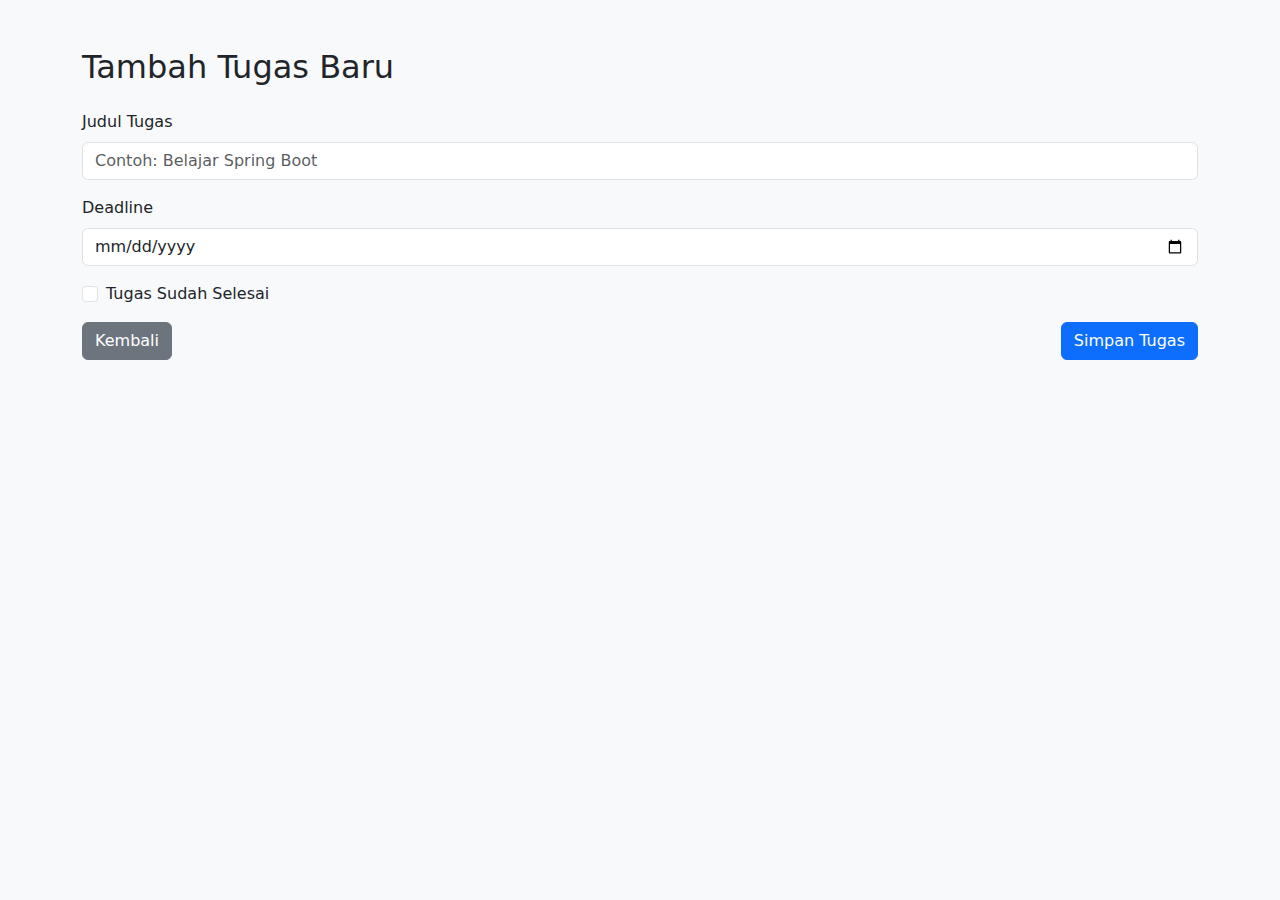
<file: demo/target/classes/templates/create.html>
<!DOCTYPE html>
<html xmlns:th="http://www.thymeleaf.org">
<head>
    <meta charset="UTF-8">
    <title>Tambah Tugas</title>

    <link href="https://cdn.jsdelivr.net/npm/bootstrap@5.3.2/dist/css/bootstrap.min.css" rel="stylesheet">
</head>
<body class="bg-light">

<div class="container py-5">
    <h2 class="mb-4">Tambah Tugas Baru</h2>

    <form th:action="@{/todos/create}" th:object="${todo}" method="post">
        <div class="mb-3">
            <label for="title" class="form-label">Judul Tugas</label>
            <input type="text" th:field="*{title}" id="title" class="form-control" placeholder="Contoh: Belajar Spring Boot" required>
            <div class="text-danger" th:if="${#fields.hasErrors('title')}" th:errors="*{title}"></div>
        </div>

        <div class="mb-3">
            <label for="deadline" class="form-label">Deadline</label>
            <input type="date" th:field="*{deadline}" id="deadline" class="form-control">
        </div>

        <div class="form-check mb-3">
            <input type="checkbox" class="form-check-input" th:field="*{completed}" id="completed">
            <label class="form-check-label" for="completed">Tugas Sudah Selesai</label>
        </div>

        <div class="d-flex justify-content-between">
            <a href="/todos" class="btn btn-secondary">Kembali</a>
            <button type="submit" class="btn btn-primary">Simpan Tugas</button>
        </div>
    </form>
</div>

<script src="https://cdn.jsdelivr.net/npm/bootstrap@5.3.2/dist/js/bootstrap.bundle.min.js"></script>
</body>
</html>
</file>
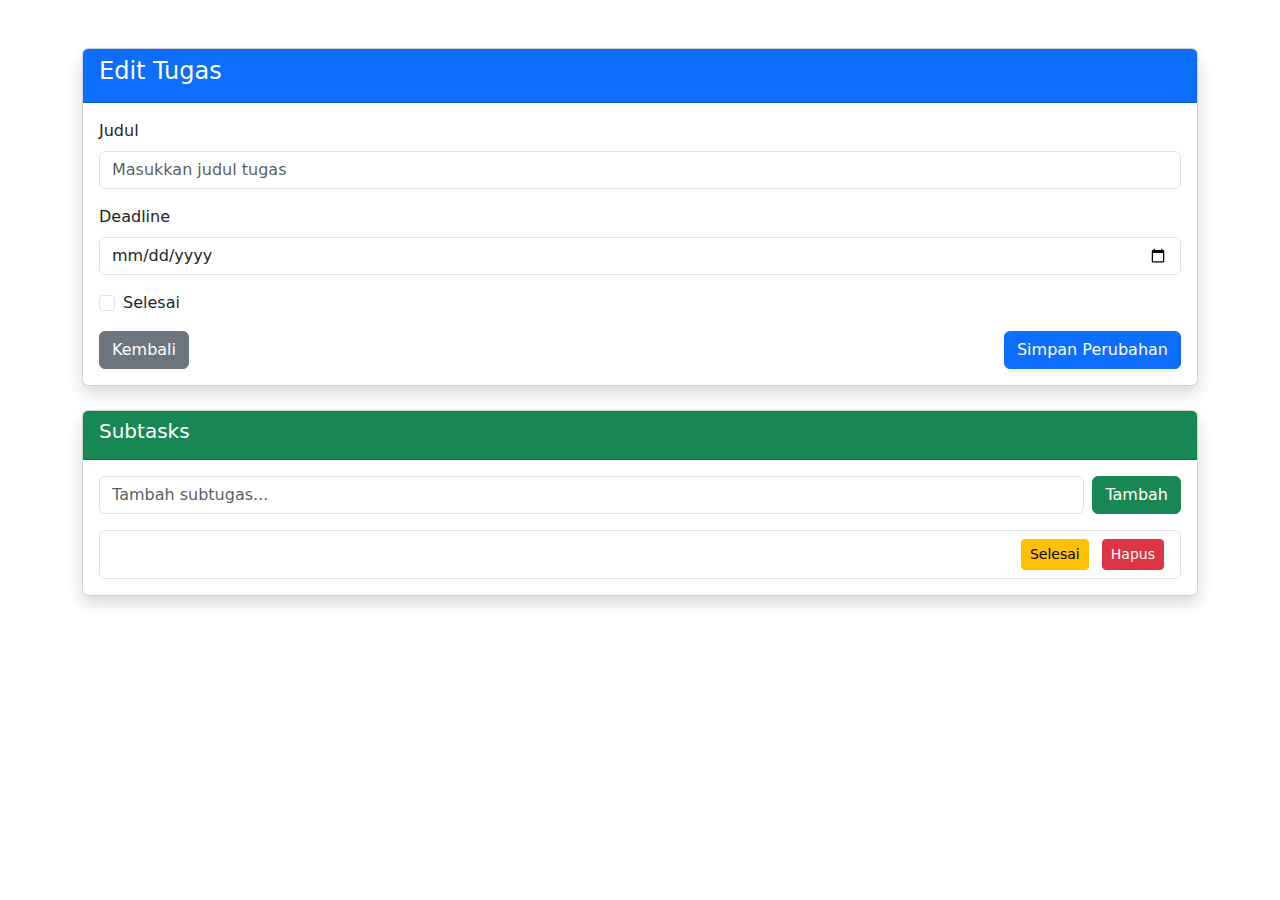
<file: demo/target/classes/templates/edit.html>
<!DOCTYPE html>
<html xmlns:th="http://www.thymeleaf.org">
<head>
    <meta charset="UTF-8">
    <title>Edit Tugas</title>
    <link href="https://cdn.jsdelivr.net/npm/bootstrap@5.3.0/dist/css/bootstrap.min.css" rel="stylesheet">
</head>
<body>
<div class="container mt-5">
    <div class="card shadow">
        <div class="card-header bg-primary text-white">
            <h4>Edit Tugas</h4>
        </div>
        <div class="card-body">
            <!-- Form Edit Todo -->
            <form th:action="@{'/todos/edit/' + ${todo.id}}" th:object="${todo}" method="post">
                <div class="mb-3">
                    <label for="title" class="form-label">Judul</label>
                    <input type="text" th:field="*{title}" class="form-control" placeholder="Masukkan judul tugas">
                </div>

                <div class="mb-3">
                    <label for="deadline" class="form-label">Deadline</label>
                    <input type="date" th:field="*{deadline}" class="form-control">
                </div>

                <div class="form-check mb-3">
                    <input class="form-check-input" type="checkbox" th:field="*{completed}">
                    <label class="form-check-label" for="completed">Selesai</label>
                </div>

                <div class="d-flex justify-content-between">
                    <a th:href="@{/todos}" class="btn btn-secondary">Kembali</a>
                    <button type="submit" class="btn btn-primary">Simpan Perubahan</button>
                </div>
            </form>
        </div>
    </div>

    <!-- Subtask Section -->
    <div class="card shadow mt-4">
        <div class="card-header bg-success text-white">
            <h5>Subtasks</h5>
        </div>
        <div class="card-body">
            <!-- Form Tambah Subtask -->
            <form th:action="@{'/subtasks/add?todoId=' + ${todo.id}}" method="post" class="mb-3 d-flex">
                <input type="text" name="title" class="form-control me-2" placeholder="Tambah subtugas...">
                <button type="submit" class="btn btn-success">Tambah</button>
            </form>

            <!-- List Subtasks -->
            <ul class="list-group" th:if="${todo.subTasks != null}">
                <li class="list-group-item d-flex justify-content-between align-items-center"
                    th:each="subtask : ${todo.subTasks}">
                    <div>
                        <span th:text="${subtask.title}"
                              th:classappend="${subtask.completed} ? 'text-decoration-line-through text-muted' : ''">
                        </span>
                    </div>
                    <div>
                        <a th:href="@{'/subtasks/toggle/' + ${subtask.id}}" class="btn btn-sm btn-warning me-2">
                            Selesai
                        </a>
                        <a th:href="@{'/subtasks/delete/' + ${subtask.id}}" class="btn btn-sm btn-danger"
                           onclick="return confirm('Yakin ingin menghapus subtask ini?')">
                            Hapus
                        </a>
                    </div>
                </li>
            </ul>
        </div>
    </div>
</div>
</body>
</html>
</file>
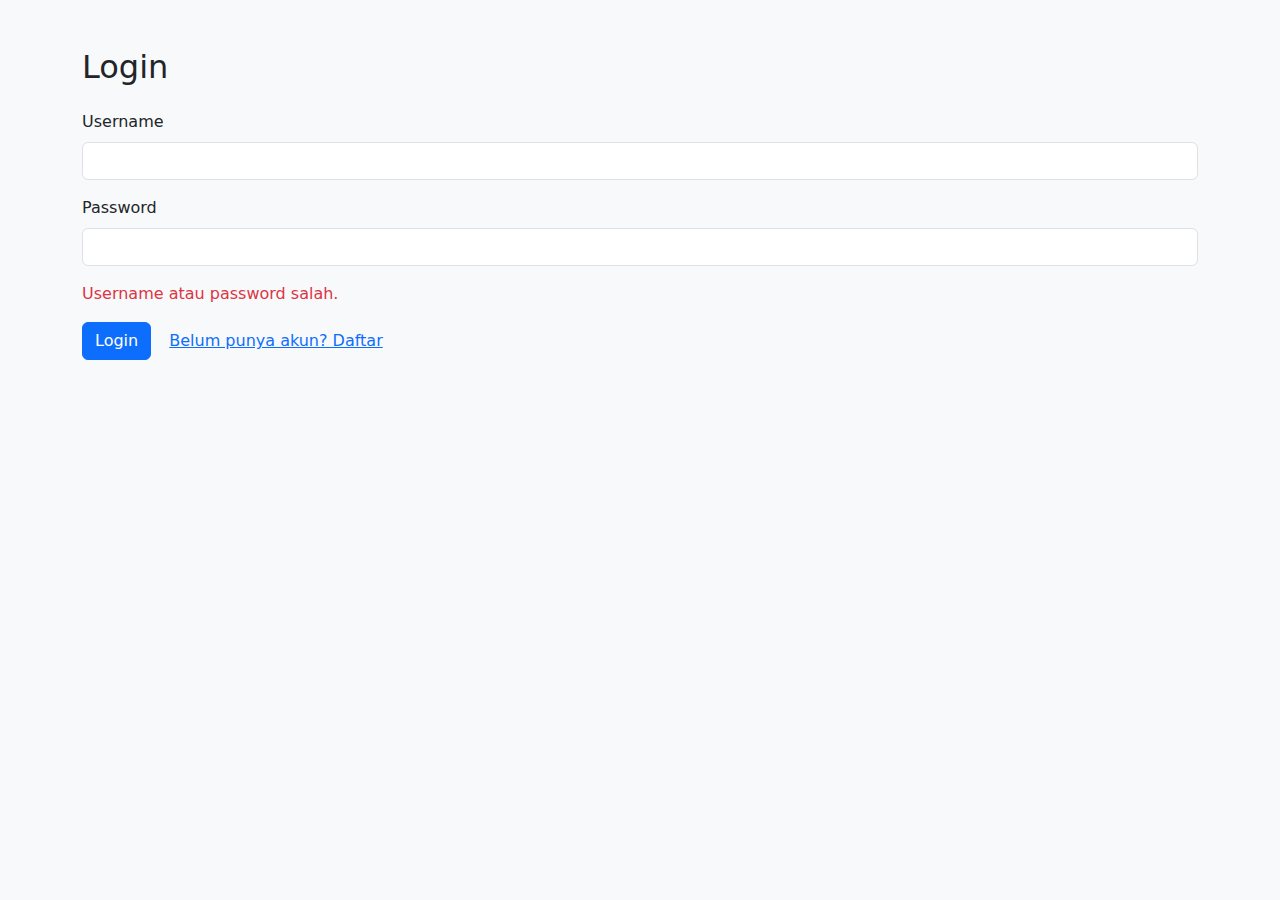
<file: demo/target/classes/templates/login.html>
<!DOCTYPE html>
<html xmlns:th="http://www.thymeleaf.org">
<head>
    <meta charset="UTF-8">
    <title>Login</title>
    <link href="https://cdn.jsdelivr.net/npm/bootstrap@5.3.2/dist/css/bootstrap.min.css" rel="stylesheet">
</head>
<body class="bg-light">
<div class="container py-5">
    <h2 class="mb-4">Login</h2>
    <form th:action="@{/login}" method="post">
        <div class="mb-3">
            <label class="form-label">Username</label>
            <input type="text" name="username" class="form-control" required>
        </div>
        <div class="mb-3">
            <label class="form-label">Password</label>
            <input type="password" name="password" class="form-control" required>
        </div>
        <div th:if="${param.error}" class="text-danger mb-3">
            Username atau password salah.
        </div>
        <button type="submit" class="btn btn-primary">Login</button>
        <a href="/register" class="btn btn-link">Belum punya akun? Daftar</a>
    </form>
</div>
</body>
</html>
</file>
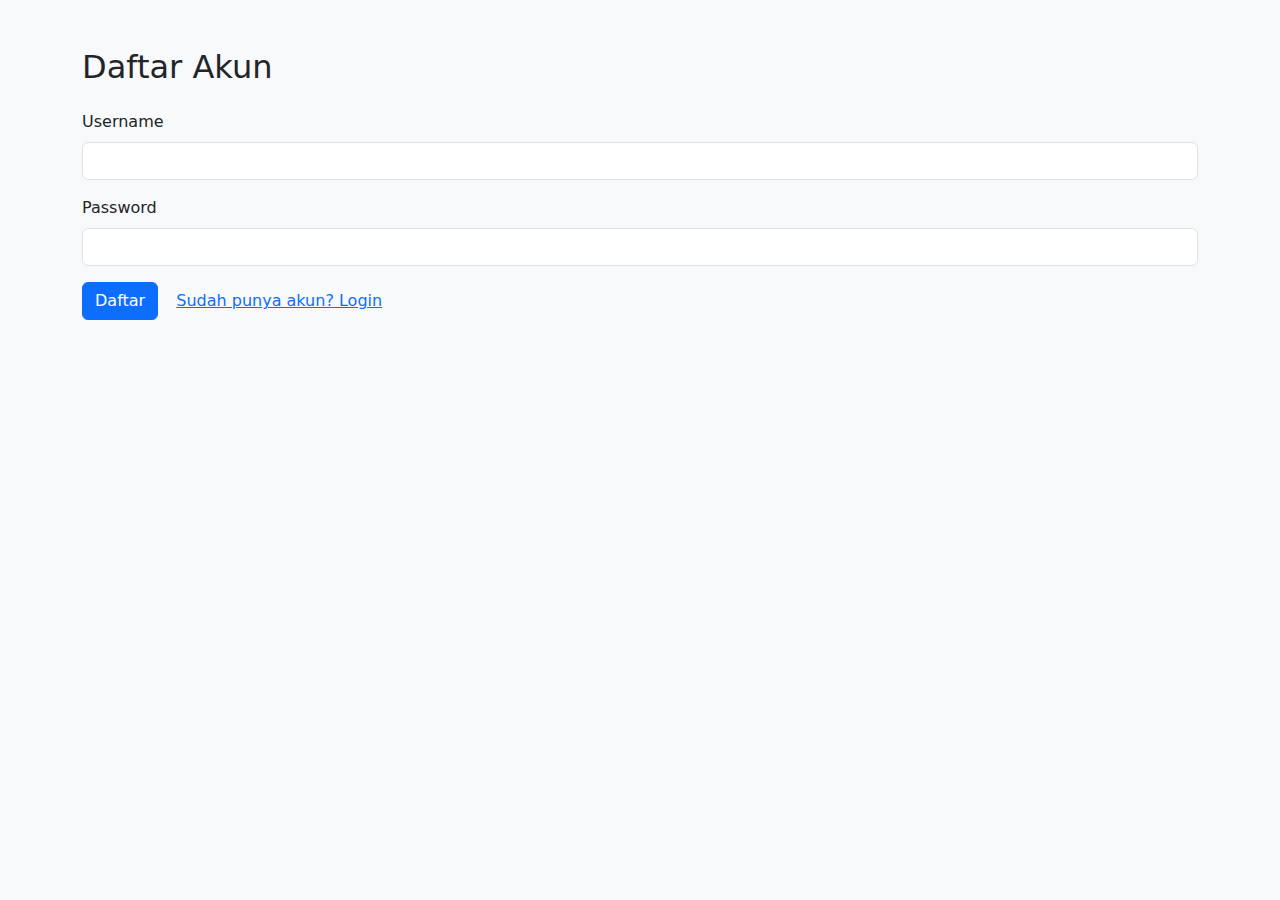
<file: demo/target/classes/templates/register.html>
<!DOCTYPE html>
<html xmlns:th="http://www.thymeleaf.org">
<head>
    <meta charset="UTF-8">
    <title>Daftar Akun</title>
    <link href="https://cdn.jsdelivr.net/npm/bootstrap@5.3.2/dist/css/bootstrap.min.css" rel="stylesheet">
</head>
<body class="bg-light">
<div class="container py-5">
    <h2 class="mb-4">Daftar Akun</h2>
    <form th:action="@{/register}" th:object="${user}" method="post">
        <div class="mb-3">
            <label class="form-label">Username</label>
            <input type="text" th:field="*{username}" class="form-control" required>
            <div class="text-danger" th:if="${#fields.hasErrors('username')}" th:errors="*{username}"></div>
        </div>
        <div class="mb-3">
            <label class="form-label">Password</label>
            <input type="password" th:field="*{password}" class="form-control" required>
            <div class="text-danger" th:if="${#fields.hasErrors('password')}" th:errors="*{password}"></div>
        </div>
        <button type="submit" class="btn btn-primary">Daftar</button>
        <a href="/login" class="btn btn-link">Sudah punya akun? Login</a>
    </form>
</div>
</body>
</html>
</file>
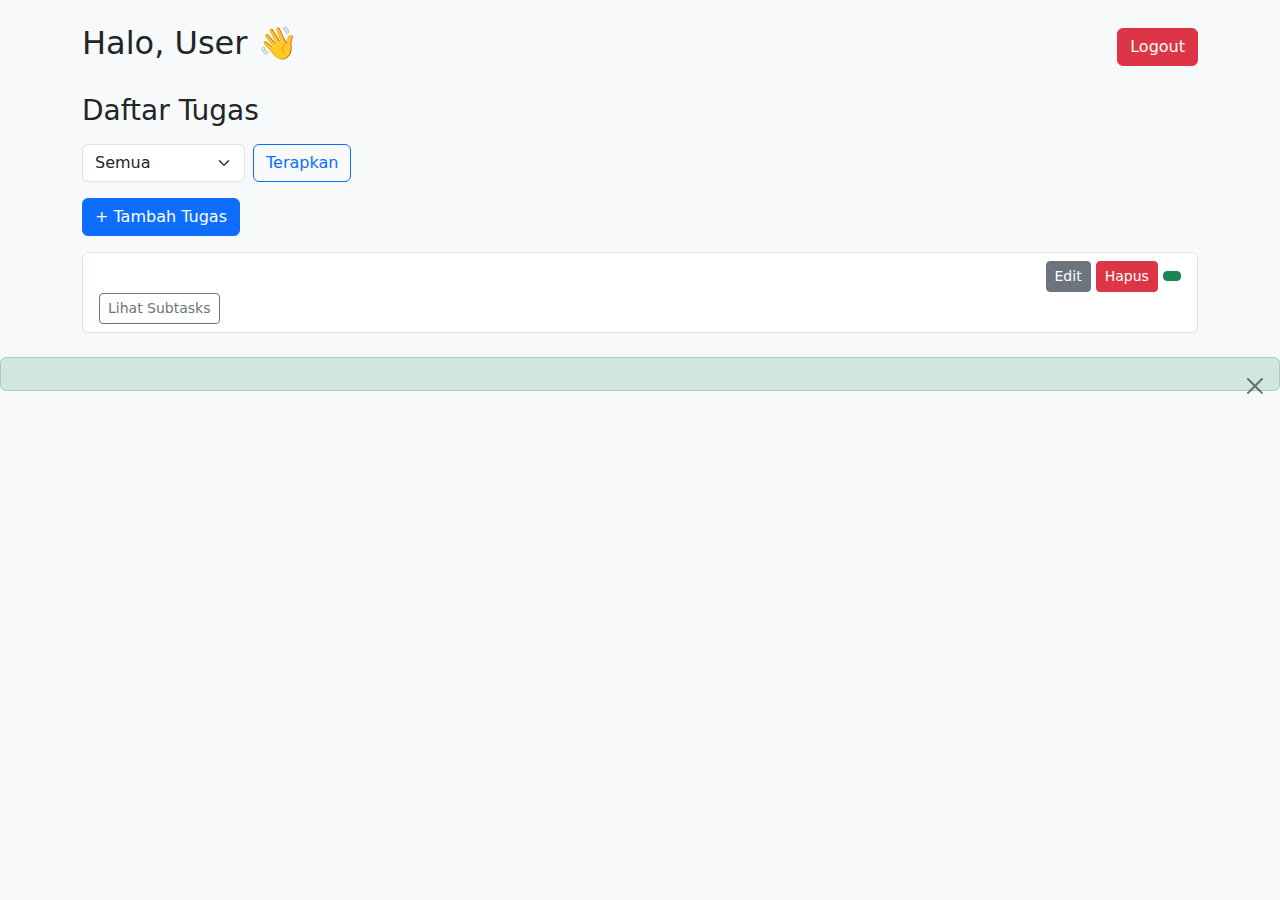
<file: demo/target/classes/templates/todos.html>
<!DOCTYPE html>
<html xmlns:th="http://www.thymeleaf.org">

<head>
    <meta charset="UTF-8">
    <title>Daftar Tugas</title>
    <link rel="stylesheet" th:href="@{/css/style.css}">
    <link href="https://cdn.jsdelivr.net/npm/bootstrap@5.3.2/dist/css/bootstrap.min.css" rel="stylesheet">
</head>
<body class="bg-light">

<div class="container py-4">
    <div class="d-flex justify-content-between align-items-center mb-4">
        <h2>Halo, <span th:text="${principal.name}">User</span> 👋</h2>
        <button type="button" class="btn btn-danger" data-bs-toggle="modal" data-bs-target="#logoutModal">
        Logout
        </button>
    </div>

    <h3 class="mb-3">Daftar Tugas</h3>
    <form method="get" action="/todos" class="mb-3 d-flex gap-2">
        <select name="filter" class="form-select w-auto">
            <option value="all" th:selected="${param.filter == 'all'}">Semua</option>
            <option value="completed" th:selected="${param.filter == 'completed'}">Selesai</option>
            <option value="not-completed" th:selected="${param.filter == 'not-completed'}">Belum Selesai</option>
        </select>
        <button class="btn btn-outline-primary" type="submit">Terapkan</button>
    </form>

    <a href="/todos/create" class="btn btn-primary mb-3">+ Tambah Tugas</a>

    <ul class="list-group">
        <li th:each="todo : ${todos}" class="list-group-item">
            <div class="d-flex justify-content-between align-items-start">
                <div>  
                    <span th:text="${todo.title}"
                          th:classappend="${todo.completed} ? 'text-decoration-line-through text-muted' : ''">
                    </span><br>
                    <small class="text-muted" th:text="'Deadline: ' + ${todo.deadline}"></small>

                    <div>
                        <a class="btn btn-sm btn-outline-secondary mt-2"
                          data-bs-toggle="collapse"
                          th:href="'#subtasks-' + ${todo.id}">
                          Lihat Subtasks
                        </a>
                    </div>

                    <ul th:id="'subtasks-' + ${todo.id}" class="collapse list-group list-group-flush mt-2">
                        <li th:each="sub : ${todo.subTasks}" class="list-group-item d-flex justify-content-between">
                            <span th:text="${sub.title}"
                                  th:classappend="${sub.completed} ? 'text-decoration-line-through text-muted' : ''">
                            </span>
                            <span th:if="${sub.completed}" class="badge bg-success">✓</span>
                            <span th:if="${!sub.completed}" class="badge bg-secondary">⏳</span>
                        </li>
                    </ul>
                </div>

            <div>
                <a th:href="@{/todos/edit/{id}(id=${todo.id})}" class="btn btn-sm btn-secondary">Edit</a>

                <form th:action="@{/todos/delete/{id}(id=${todo.id})}" method="post" class="d-inline"
                      onsubmit="return confirm('Yakin ingin menghapus tugas ini?');">
                    <button type="submit" class="btn btn-sm btn-danger">Hapus</button>
                </form>

                <form th:action="@{/todos/update/{id}(id=${todo.id})}" method="post" class="d-inline">
                  <input type="hidden" th:name="${_csrf.parameterName}" th:value="${_csrf.token}"/>
                  <button type="submit"
                          th:text="${todo.completed} ? 'Tandai Belum' : 'Tandai Selesai'"
                          class="btn btn-sm btn-success">
                  </button>
                </form>
            </div>
        </li>
    </ul>
</div>

<div th:if="${successMessage}" class="alert alert-success alert-dismissible fade show" role="alert">
    <span th:text="${successMessage}"></span>
    <button type="button" class="btn-close" data-bs-dismiss="alert" aria-label="Close"></button>
</div>

<!-- Modal Konfirmasi Logout -->
<div class="modal fade" id="logoutModal" tabindex="-1" aria-labelledby="logoutModalLabel" aria-hidden="true">
  <div class="modal-dialog">
    <div class="modal-content">
      <div class="modal-header">
        <h5 class="modal-title" id="logoutModalLabel">Konfirmasi Logout</h5>
        <button type="button" class="btn-close" data-bs-dismiss="modal" aria-label="Tutup"></button>
      </div>
      <div class="modal-body">
        Apakah Anda yakin ingin keluar dari akun?
      </div>
      <div class="modal-footer">
        <button type="button" class="btn btn-secondary" data-bs-dismiss="modal">Tidak</button>
        <form th:action="@{/logout}" method="post">
            <input type="hidden" th:name="${_csrf.parameterName}" th:value="${_csrf.token}" />
            <button type="submit" class="btn btn-danger">Ya, Keluar</button>
        </form>
      </div>
    </div>
  </div>
</div>

<script src="https://cdn.jsdelivr.net/npm/bootstrap@5.3.2/dist/js/bootstrap.bundle.min.js"></script>
</body>
</html>
</file>
